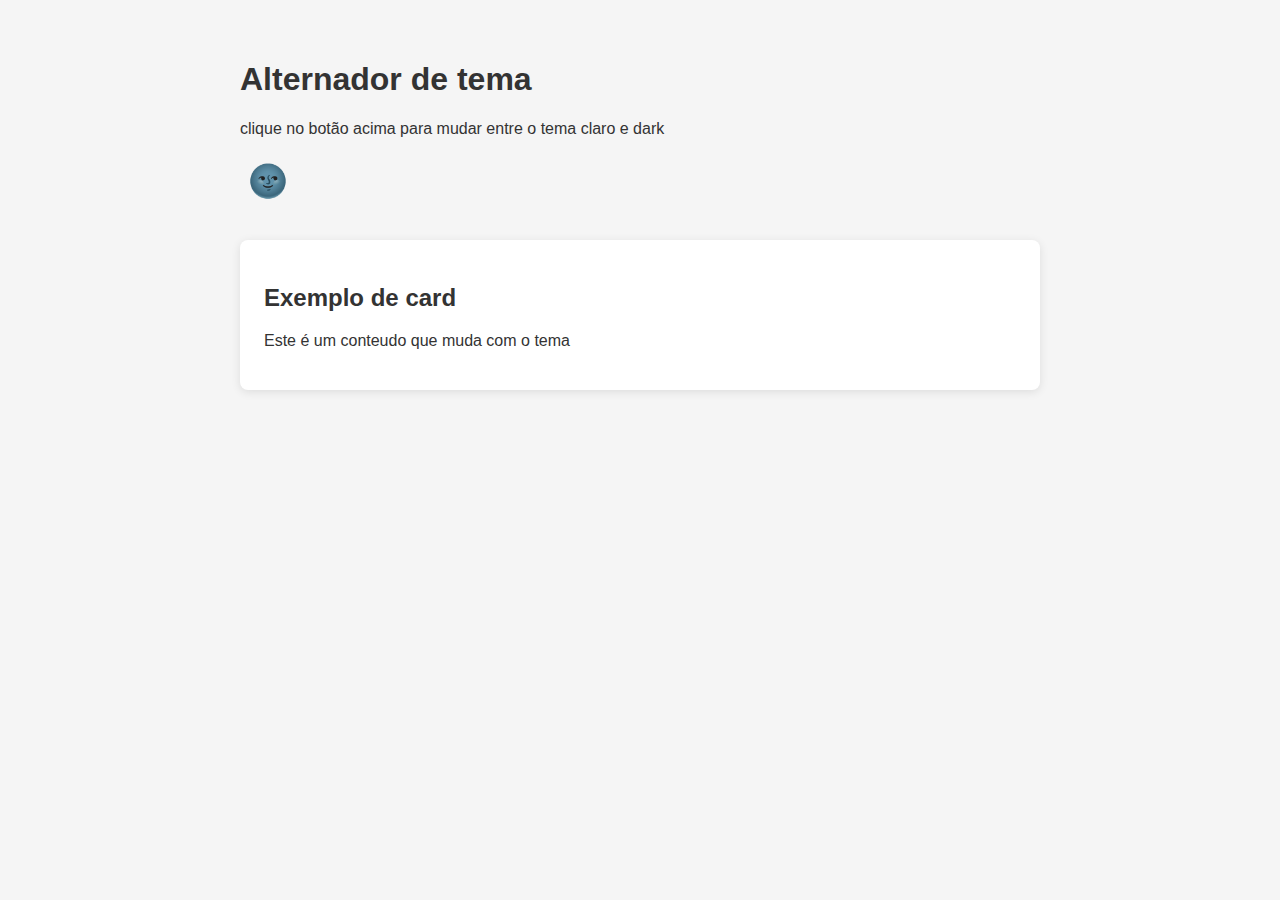
<file: change-theme/index.html>
<!DOCTYPE html>
<html lang="pt-br">
<head>
    <meta charset="UTF-8">
    <meta name="viewport" content="width=device-width, initial-scale=1.0">
    <title>Change Theme</title>
    <link rel="stylesheet" href="./styles.css">
</head>
<body class="light-theme">
    <main class="container">
        <h1>Alternador de tema</h1>
        <p>clique no botão acima para mudar entre o tema claro e dark</p>

        <button id="theme-toggle">
            <span class="icon">🌞</span>
        </button>

        <section class="card">
        <h2>Exemplo de card</h2>
        <p>
Este é um conteudo que muda com o tema</p>
        </section>
    </main>
    
<script src="main.js"> </script>

</body>
</html>
</file>
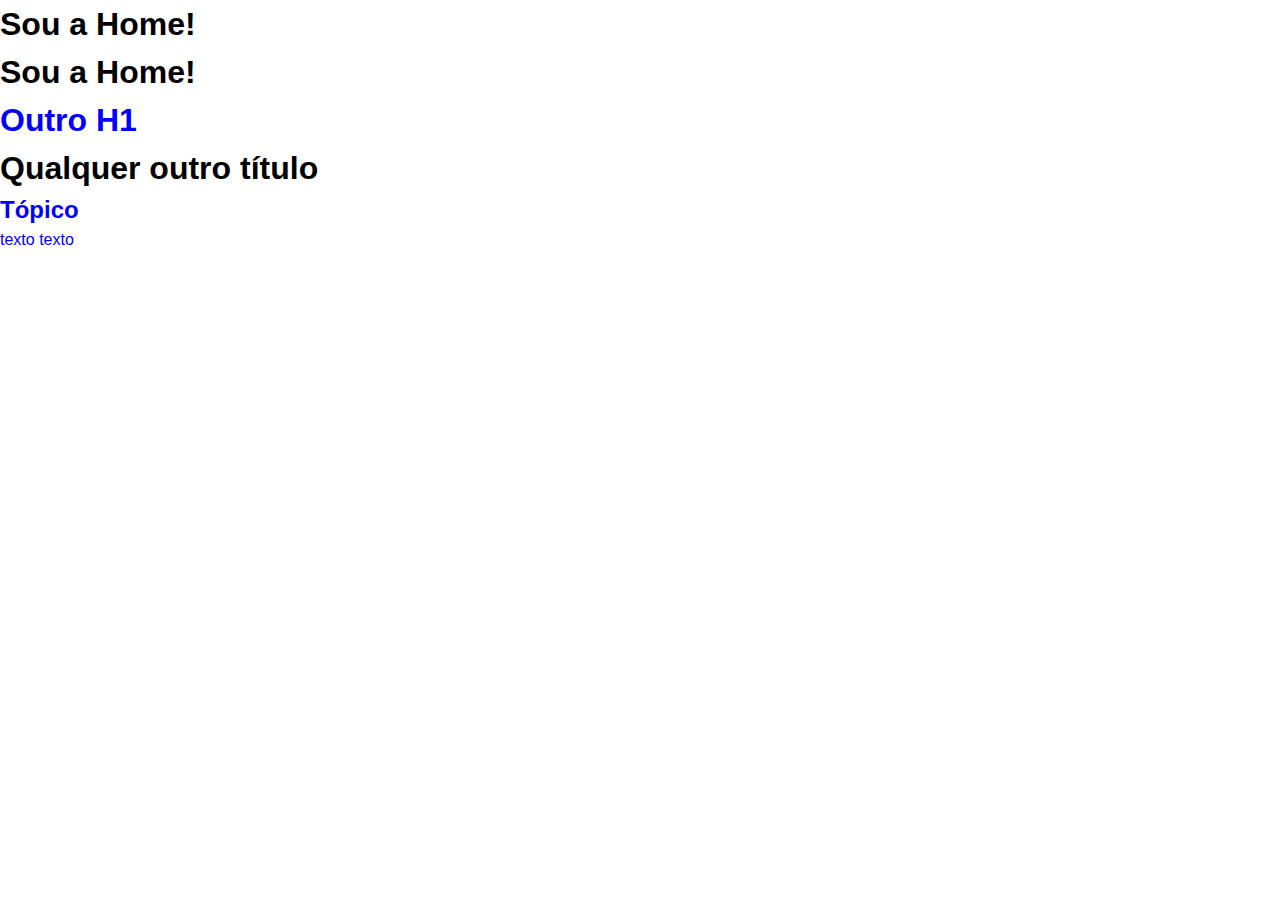
<file: simple-html/index.html>
<!DOCTYPE html>
<html lang="pt-br">
<head>
    <meta charset="UTF-8">
    <meta name="viewport" content="width=device-width, initial-scale=1.0">
    <link rel="stylesheet" href="css/style.css">
    <link rel="stylesheet" href="css/reset.css">
    <title>Home</title>
</head>
<body>
    <h1>Sou a Home!</h1>
    <h1 class="titulo-principal">Sou a Home!</h1>
    <h1 class="titulo-secundario">Outro H1</h1>

    <h1 class="titulo-principal">Qualquer outro título</h1>
    <div class="bloco-info titulo-secundario">
        <h2>Tópico</h2>
        <p>TEXTO TEXTO</p>
    </div>

</body>
</html>
</file>
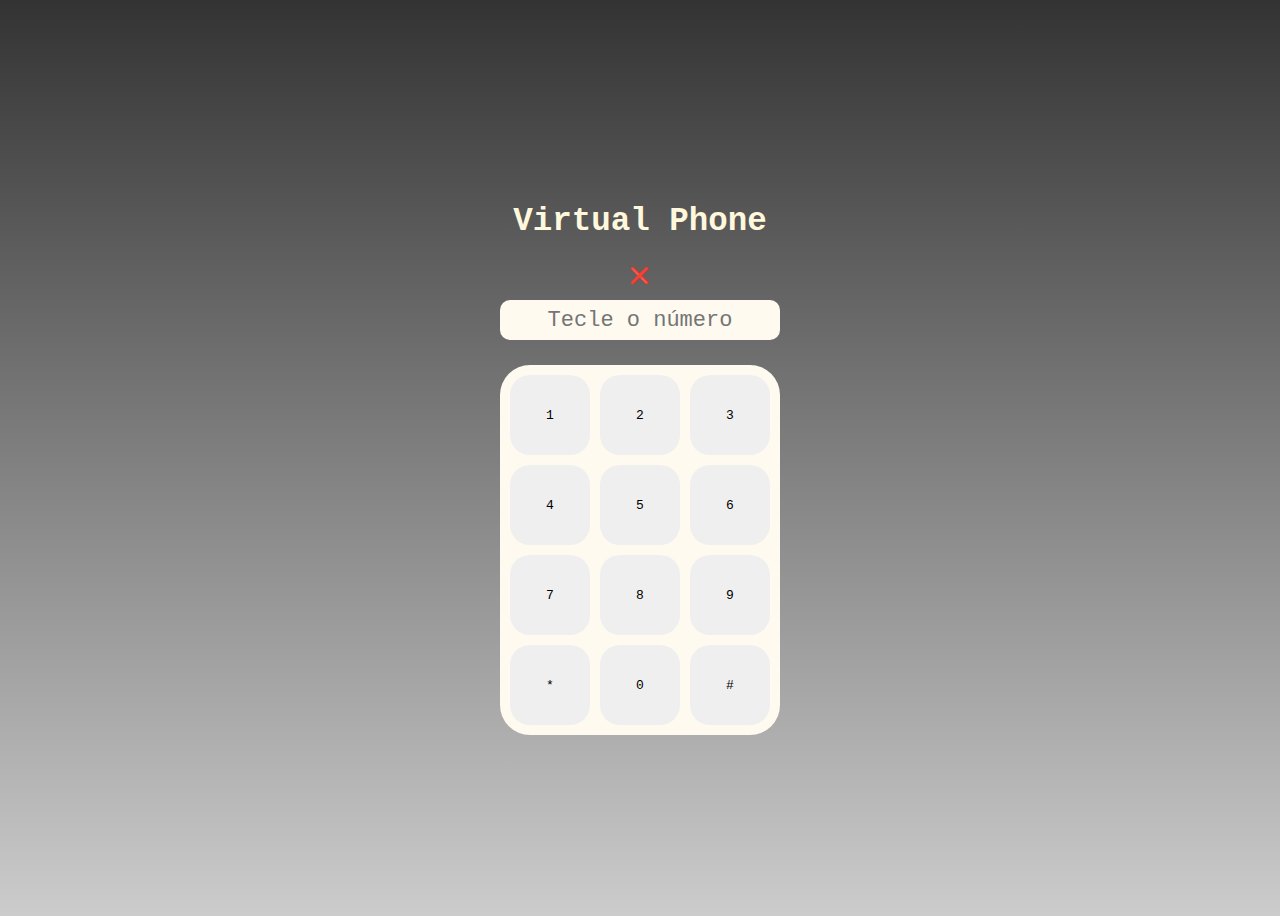
<file: Virtual-phone/index.html>
<!DOCTYPE html>
<html lang="pt-br">
<head>
<meta charset="UTF-8">
<meta name="viewport" content="width=device-width, initial-scale=1.0">
<title>Virtual-Phone</title>
<link rel="stylesheet" href="style.css">
</head>
<body>
<h1>Virtual Phone</h1>
<span class="icon" title="Limpar display">❌</span>
<input type="tel" placeholder="Tecle o número" disabled>
<section class="teclado">
<input type="button" value="1">
<input type="button" value="2">
<input type="button" value="3">
<input type="button" value="4">
<input type="button" value="5">
<input type="button" value="6">
<input type="button" value="7">
<input type="button" value="8">
<input type="button" value="9">
<input type="button" value="*">
<input type="button" value="0">
<input type="button" value="#">        
</section>
<script src="main.js"></script>
</body>
</html>
</file>
<file: change-theme/styles.css>
:root {

--light-bg: #f5f5f5;
--light-text: #333;
--light-card: #fff;
--light-shadow: rgba(0,0,0,0.1);

/*Cores do tema Dark*/

--dark-bg: #1a1a1a;
--dark-text: #f5f5f5;
--dark-card: #2d2d2d;
--dark-shadow: rgba(0,0,0,0.3);
}


body{
    font-family: Arial, Helvetica, sans-serif;
    transition: all 0.3s ease;

}

.light-theme {
    background-color: var(--light-bg);
    color:var(--light-text);
}

.dark-theme {
    background-color: var(--dark-bg);
    color: var(--dark-text);
}

.container {
    max-width: 800px;
    margin: 0 auto;
    padding: 2rem;
}

button{
    padding: 0.5rem;
    background: none;
    border: none;
    cursor: pointer;
    font-size: 2rem;

}

.card{
    padding: 1.5rem;
    border-radius: 8px;
    box-shadow: 0 2px 10px var(--light-shadow);
    margin-top: 2rem;
    transition: all 0.3s ease;
}

.light-theme .card{
    background-color: var(--light-card);
}

.dark-theme .card{
    background-color: var(--dark-card);
    box-shadow: 0 2px 10px var(--dark-shadow);
}
</file>
<file: simple-html/css/style.css>
.titulo-principal {
    color: brown
    font-family Reboto, sans-serif
}

.titulo-secundario {
    color: blue;
    font-family: Impact, Haettenschweiler, 'Arial Narrow Bold', sans-serif;
}

.maiusculas {
    text-transform: uppercase;
}

.bloco-info p {
    text-transform: lowercase;
}
</file>
<file: Virtual-phone/style.css>
* {
    box-sizing: border-box;
}
 
body {
    display: flex;
    justify-content: center;
    align-items: center;
    flex-direction: column;
 
    background-image: 
        linear-gradient(to top, 
        rgba(0,0,0,0.2), rgba(0,0,0,0.8));
    min-height: 100vh;
}
 
input {
    border: none;
    color: inherit;
    font-size: inherit;
    font-weight: inherit;
    font-family: inherit;
}
 
h1 {
    font-family: monospace;
    font-size: 2.5em;
    color: cornsilk;
}
 
.teclado {
    display: grid;
    grid-template-columns: repeat(3, 1fr);
    gap: 10px;
    padding: 10px;
    border-radius: 30px;
    background-color: floralwhite;
}
 
input[type=button] {
    border-radius: 20px;
    cursor: pointer;
    font-family: monospace;
    height: 80px;
    width: 80px;
}
 
input[type=button]:hover {
    font-weight: bold;
    box-shadow: 0 4px 8px 0 rgba(0,0,0,0.5);
}
 
input[type=tel] {
    background-color: floralwhite;
    border-radius: 10px;
    font-family: monospace;
    font-size: 22px;
    height: 40px;
    margin-bottom: 25px;
    padding: 10px;
    text-align: center;
    width: 280px;
}
 
.icon {
    cursor: pointer;
    padding: 5px;
    margin-bottom: 10px;
}
</file>
